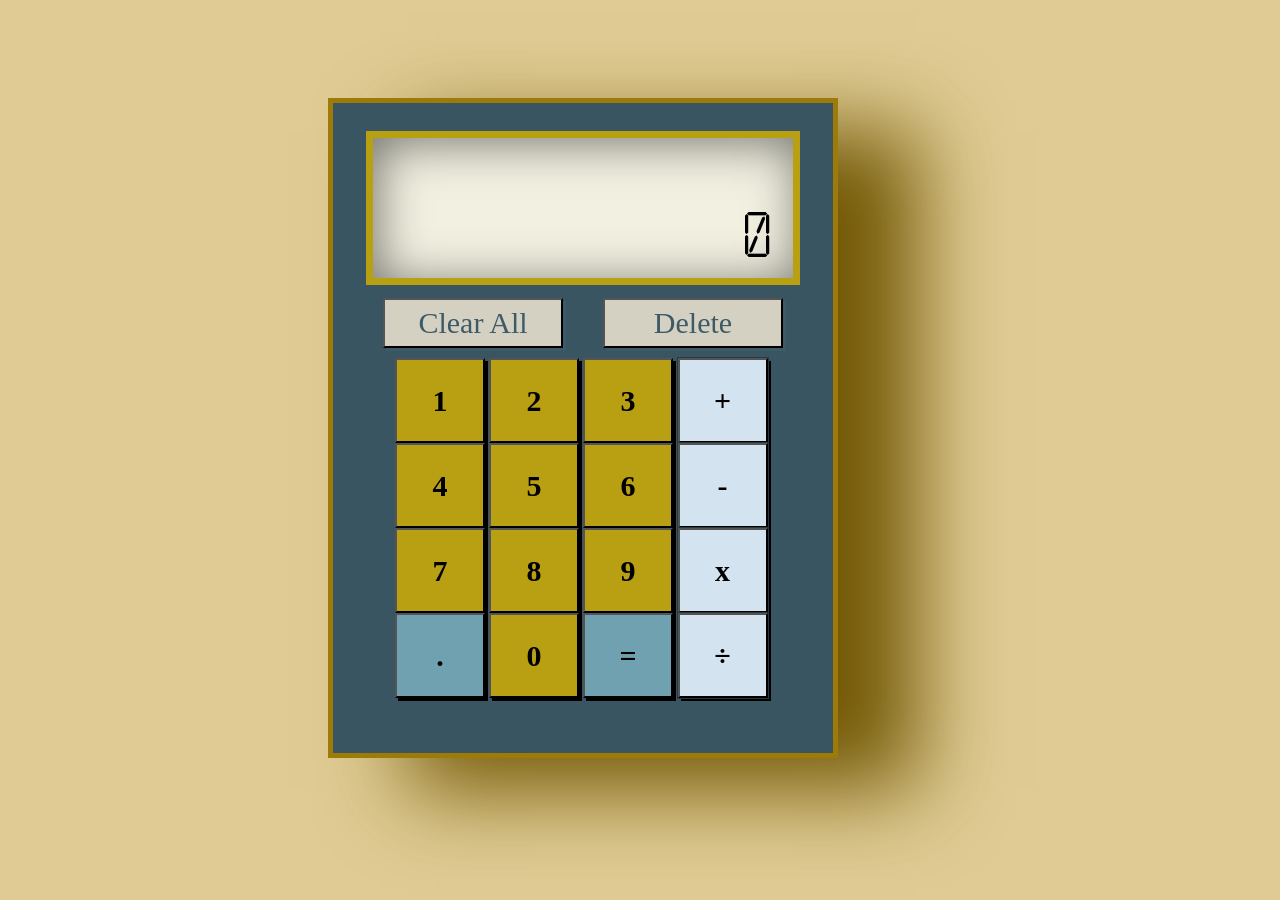
<file: index.html>
<!DOCTYPE html>


<html>
    <head>
        <meta charset="utf-8">
        <title>Calculator</title>
        <link rel="stylesheet" href="style.css">
        <script type="text/javascript" src="scripts.js" defer></script>
    </head>
    <body>
        <container class="calculator">
            <div class="screen">
                <div class="full-Input">
                    <p class="full-Input-Text"></p>
                </div>
                <div class="result-Screen">
                    <p class="result-Text">0</p>
                </div>
            </div>
            <div class="calc-ButtonBox">
                <div class="erasure">
                    <button class="clear">Clear All</button><button class="delete">Delete</button>
                    <!-- <button class="negative">(+/-)</button>  -->
                </div>
                <div class="numOp-Box">
                    <div class="digit-Box">
                        <button class="digit">1</button>
                        <button class="digit">2</button>
                        <button class="digit">3</button>
                        <button class="digit">4</button>
                        <button class="digit">5</button>
                        <button class="digit">6</button>
                        <button class="digit">7</button>
                        <button class="digit">8</button>
                        <button class="digit">9</button>
                        <button class="dot">.</button>
                        <button class="digit">0</button>
                        <button class="operator equals">=</button>
                    </div><div class="operator-Box">
                        <button class="operator add">+</button>
                        <button class="operator subtract">-</button>
                        <button class="operator multiply">x</button>
                        <button class="operator divide">&divide</button>
                        
                    </div>
                </div>
            </div>
        </container>
    </body>
</html>
</file>
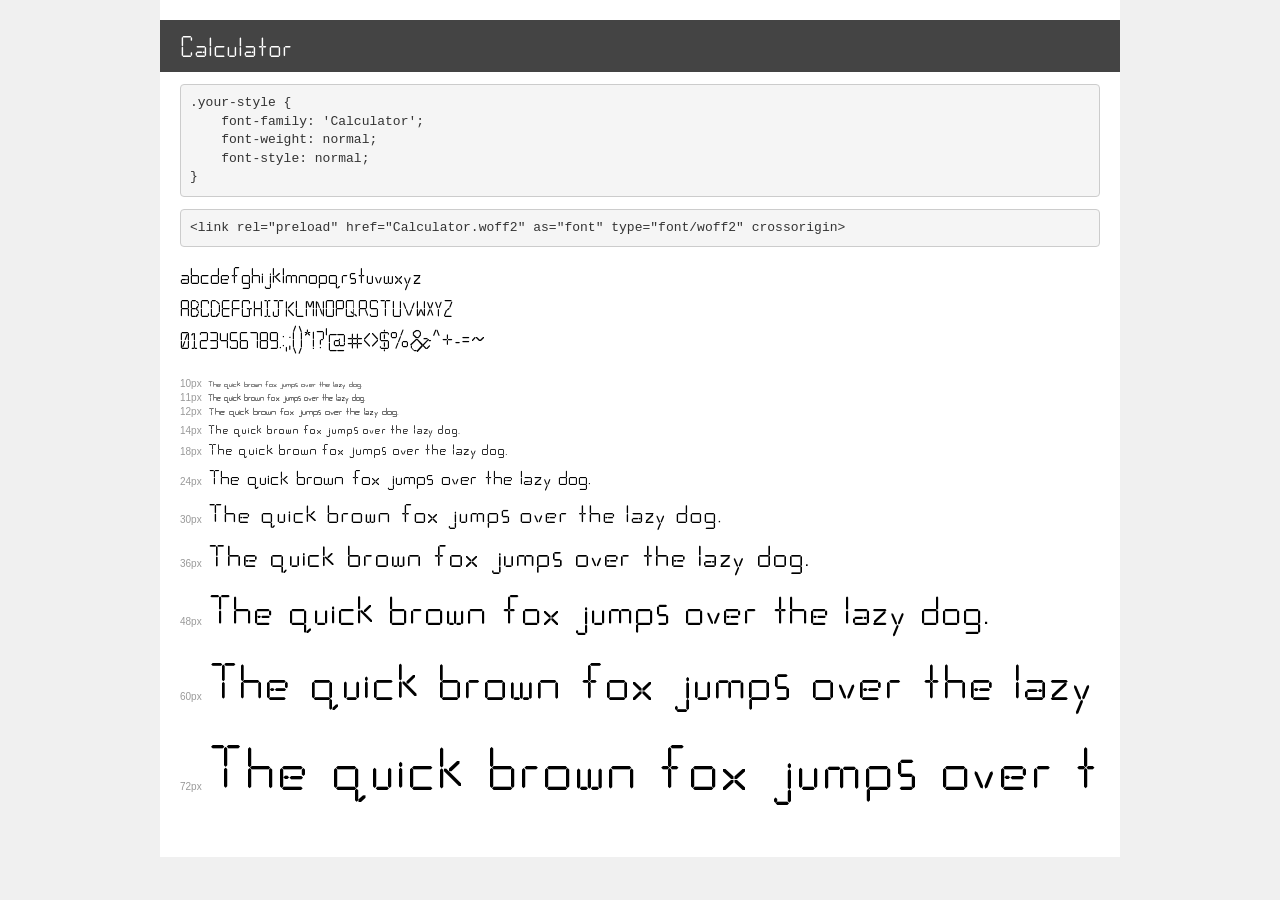
<file: transfonter/demo.html>
<!DOCTYPE html>
<html lang="en">
<head>
    <meta charset="utf-8">
    <meta http-equiv="X-UA-Compatible" content="IE=edge">
    <meta name="viewport" content="width=device-width, initial-scale=1">
    <meta name="robots" content="noindex, noarchive">
    <meta name="format-detection" content="telephone=no">
    <title>Transfonter demo</title>
    <link href="stylesheet.css" rel="stylesheet">
    <style>
        /*
        http://meyerweb.com/eric/tools/css/reset/
        v2.0 | 20110126
        License: none (public domain)
        */
        html, body, div, span, applet, object, iframe,
        h1, h2, h3, h4, h5, h6, p, blockquote, pre,
        a, abbr, acronym, address, big, cite, code,
        del, dfn, em, img, ins, kbd, q, s, samp,
        small, strike, strong, sub, sup, tt, var,
        b, u, i, center,
        dl, dt, dd, ol, ul, li,
        fieldset, form, label, legend,
        table, caption, tbody, tfoot, thead, tr, th, td,
        article, aside, canvas, details, embed,
        figure, figcaption, footer, header, hgroup,
        menu, nav, output, ruby, section, summary,
        time, mark, audio, video {
            margin: 0;
            padding: 0;
            border: 0;
            font-size: 100%;
            font: inherit;
            vertical-align: baseline;
        }
        /* HTML5 display-role reset for older browsers */
        article, aside, details, figcaption, figure,
        footer, header, hgroup, menu, nav, section {
            display: block;
        }
        body {
            line-height: 1;
        }
        ol, ul {
            list-style: none;
        }
        blockquote, q {
            quotes: none;
        }
        blockquote:before, blockquote:after,
        q:before, q:after {
            content: '';
            content: none;
        }
        table {
            border-collapse: collapse;
            border-spacing: 0;
        }
        /* demo styles */
        body {
            background: #f0f0f0;
            color: #000;
        }
        .page {
            background: #fff;
            width: 920px;
            margin: 0 auto;
            padding: 20px 20px 0 20px;
            overflow: hidden;
        }
        .font-container {
            overflow-x: auto;
            overflow-y: hidden;
            margin-bottom: 40px;
            line-height: 1.3;
            white-space: nowrap;
            padding-bottom: 5px;
        }
        h1 {
            position: relative;
            background: #444;
            font-size: 32px;
            color: #fff;
            padding: 10px 20px;
            margin: 0 -20px 12px -20px;
        }
        .letters {
            font-size: 25px;
            margin-bottom: 20px;
        }
        .s10:before {
            content: '10px';
        }
        .s11:before {
            content: '11px';
        }
        .s12:before {
            content: '12px';
        }
        .s14:before {
            content: '14px';
        }
        .s18:before {
            content: '18px';
        }
        .s24:before {
            content: '24px';
        }
        .s30:before {
            content: '30px';
        }
        .s36:before {
            content: '36px';
        }
        .s48:before {
            content: '48px';
        }
        .s60:before {
            content: '60px';
        }
        .s72:before {
            content: '72px';
        }
        .s10:before, .s11:before, .s12:before, .s14:before,
        .s18:before, .s24:before, .s30:before, .s36:before,
        .s48:before, .s60:before, .s72:before {
            font-family: Arial, sans-serif;
            font-size: 10px;
            font-weight: normal;
            font-style: normal;
            color: #999;
            padding-right: 6px;
        }
        pre {
            display: block;
            padding: 9px;
            margin: 0 0 12px;
            font-family: Monaco, Menlo, Consolas, "Courier New", monospace;
            font-size: 13px;
            line-height: 1.428571429;
            color: #333;
            font-weight: normal;
            font-style: normal;
            background-color: #f5f5f5;
            border: 1px solid #ccc;
            overflow-x: auto;
            border-radius: 4px;
        }
        /* responsive */
        @media (max-width: 959px) {
            .page {
                width: auto;
                margin: 0;
            }
        }
    </style>
</head>
<body>
<div class="page">
    <div class="demo">
        <h1 style="font-family: 'Calculator'; font-weight: normal; font-style: normal;">Calculator</h1>
        <pre title="Usage">.your-style {
    font-family: 'Calculator';
    font-weight: normal;
    font-style: normal;
}</pre>
        <pre title="Preload (optional)">
&lt;link rel=&quot;preload&quot; href=&quot;Calculator.woff2&quot; as=&quot;font&quot; type=&quot;font/woff2&quot; crossorigin&gt;</pre>
        <div class="font-container" style="font-family: 'Calculator'; font-weight: normal; font-style: normal;">
            <p class="letters">
                abcdefghijklmnopqrstuvwxyz<br>
ABCDEFGHIJKLMNOPQRSTUVWXYZ<br>
                0123456789.:,;()*!?'@#&lt;&gt;$%&^+-=~
            </p>
            <p class="s10" style="font-size: 10px;">The quick brown fox jumps over the lazy dog.</p>
            <p class="s11" style="font-size: 11px;">The quick brown fox jumps over the lazy dog.</p>
            <p class="s12" style="font-size: 12px;">The quick brown fox jumps over the lazy dog.</p>
            <p class="s14" style="font-size: 14px;">The quick brown fox jumps over the lazy dog.</p>
            <p class="s18" style="font-size: 18px;">The quick brown fox jumps over the lazy dog.</p>
            <p class="s24" style="font-size: 24px;">The quick brown fox jumps over the lazy dog.</p>
            <p class="s30" style="font-size: 30px;">The quick brown fox jumps over the lazy dog.</p>
            <p class="s36" style="font-size: 36px;">The quick brown fox jumps over the lazy dog.</p>
            <p class="s48" style="font-size: 48px;">The quick brown fox jumps over the lazy dog.</p>
            <p class="s60" style="font-size: 60px;">The quick brown fox jumps over the lazy dog.</p>
            <p class="s72" style="font-size: 72px;">The quick brown fox jumps over the lazy dog.</p>
        </div>
    </div>

</div>
</body>
</html>
</file>
<file: style.css>
/* Font from https://www.dafont.com/calculator.font */
@font-face {
    font-family: 'Calculator';
    src: url('transfonter/Calculator.eot');
    src: url('transfonter/Calculator.eot?#iefix') format('embedded-opentype'),
        url('transfonter/Calculator.woff2') format('woff2'),
        url('transfonter/Calculator.woff') format('woff'),
        url('transfonter/Calculator.ttf') format('truetype'),
        url('transfonter/Calculator.svg#Calculator') format('svg');
    font-weight: normal;
    font-style: normal;
    font-display: swap;
}


body {
    display: flex;
    height: 700px;
    width: 700px;
    padding: 50px;
    background-color: rgb(223, 203, 147);
    padding-left: 25%;
}

.calculator {
    display: flex;
    flex-direction: column;
    width: 450px;
    height: 600px;
    align-items: center;
    vertical-align: center;
    margin-top: auto;
    padding: 25px;
    background-color: rgb(57, 85, 97);
    border: 5px rgb(158, 123, 9) solid;
    box-shadow: 5em 2em 5em rgb(116, 90, 7);
}


/* Text Area */
.screen {
    display: flex;
    flex-direction: column;
    outline: 7px solid #b9a012;
    width: 400px;
    height: 100px;
    justify-content:center;
    padding: 20px 10px;
    margin: 10px 0;
    background-color: rgb(241, 240, 225);
    font-family: Calculator;
    box-shadow: 5px 5px 3em inset rgb(119, 118, 110);
}

p {
    white-space: nowrap;
    /* overflow: scroll;
    overflow-y: hidden; */
    /* overflow: hidden; */
    /* text-overflow:ellipsis; */
    
}

.result-Text {
    margin: 0 10px;
    font-size: 72px;
    text-align: right;
    /* direction: rtl; */
}

.full-Input-Text {
    text-overflow: clip;
    margin: 0 10px;
    font-size: 36px;
    height: 48px;
    overflow: scroll;
    overflow-y: hidden;
}

.calc-ButtonBox {
    display: flex;
    flex-direction: column;
    /* border: 5px solid #b9a012; */
    width: 400px;
    height: 500px;
    padding: 10px;

}

/* button styling */

.digit-box {
    display: flex;
    flex-direction: column wrap;
    
    /* border: 5px solid #b9a012; */
}

button {
    width: 75px;
    height: 60px;
    text-align: center;
    box-shadow: 3px 3px;
    height: 85px;
    width: 90px;
    font-size: 30px;
    font-family:Cambria, Cochin, Georgia, Times, 'Times New Roman', serif;
}

.erasure {
    display: flex;
    justify-content:space-between;
    width: 100%;
    margin-bottom: 10px;
}

.clear, .delete {
    height: 50px;
    width: 45%;
    color:rgb(61, 90, 102);
    background-color: #d4d1c2;

}

.numOp-Box {
    display: flex;
    padding: 0px 3%;
    
    /* width: 100%; */
    /* border: 5px solid #b9a012; */
}

.digit, .dot, .equals {
    background-color: #b9a012;
    font-weight: bold;
    
}

.dot{
    background-color: rgb(111, 161, 177)
}

.equals {
    background-color: rgb(111, 161, 177)
}

.add, .subtract, .multiply, .divide {
    outline: 1px rgb(39, 57, 65) solid;
    background-color: rgb(212, 227, 240);
    font-weight: bold;
}



/* scroll bar styling */
/* width */
::-webkit-scrollbar {
    height: 5px;
}
  
  /* Track */
::-webkit-scrollbar-track {
    background: rgb(241, 240, 225);
}
  
  /* Handle */
::-webkit-scrollbar-thumb {
    background: rgb(57, 85, 97);
}
  
  /* Handle on hover */
::-webkit-scrollbar-thumb:hover {
    background: #b9a012;
}
</file>
<file: transfonter/stylesheet.css>
@font-face {
    font-family: 'Calculator';
    src: url('Calculator.eot');
    src: url('Calculator.eot?#iefix') format('embedded-opentype'),
        url('Calculator.woff2') format('woff2'),
        url('Calculator.woff') format('woff'),
        url('Calculator.ttf') format('truetype'),
        url('Calculator.svg#Calculator') format('svg');
    font-weight: normal;
    font-style: normal;
    font-display: swap;
}
</file>
